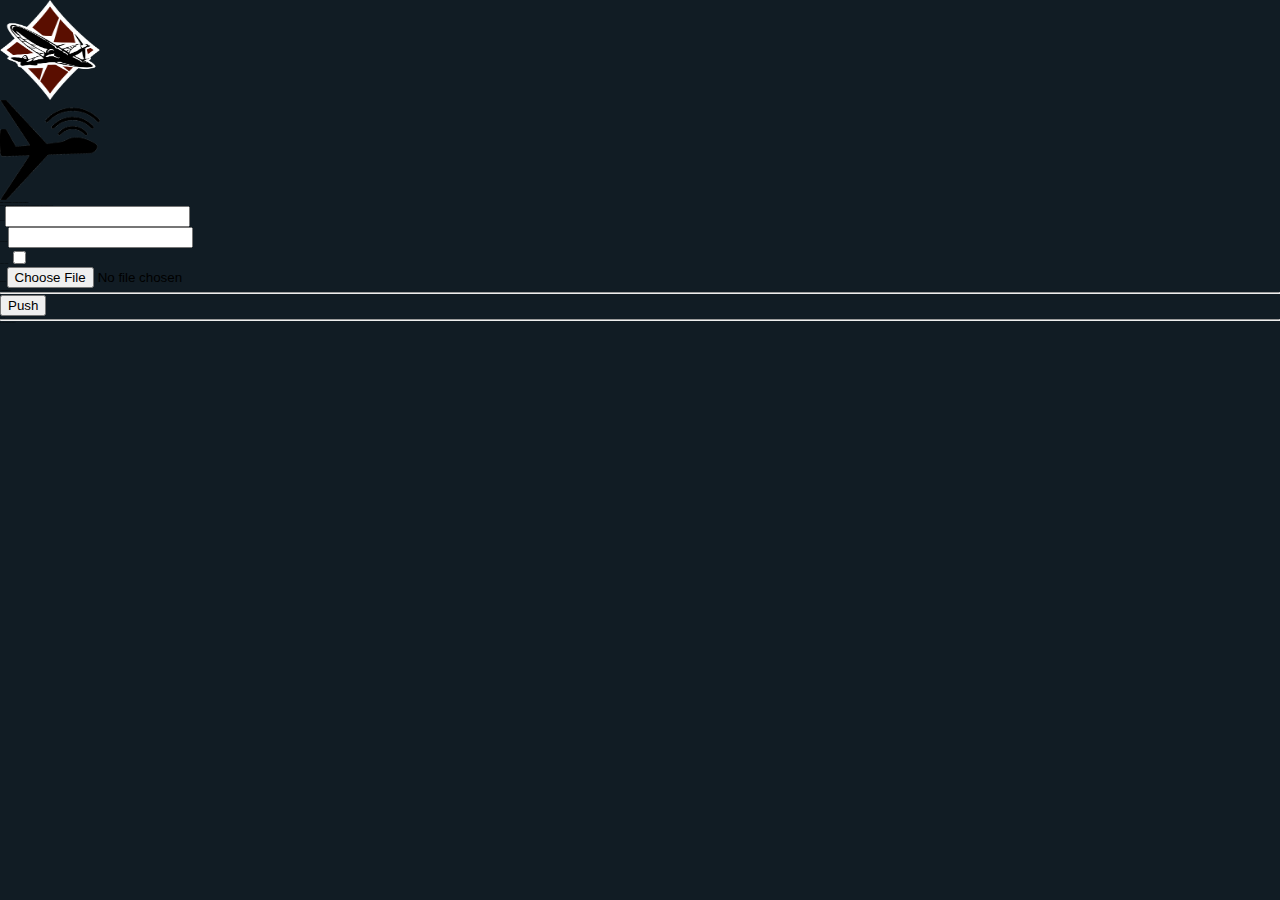
<file: index.html>
<!doctype html>

<html lang="en">

<head>
    <meta charset="utf-8">

    <title>BE3dARt</title>
    <meta name="description" content="The HTML5 Herald">
    <meta name="author" content="BE3dARt">

    <link rel="stylesheet" href="css/styles.css">

</head>

<body>

    <div id="page-wrapper">


        <div class="row">
            <div class="column">
                <div>
                    <img src="img/warThunder_Icon.png" alt="War Thunder Icon" width="100" height="100" onclick="window.location.href='soundboard.html'">

                </div>

                <div>

                    <img src="img/UAV_Icon.png" alt="UAV Icon" width="100" height="100" onclick="window.location.href='http://[2a02:aa15:337f:9d00:97b5:b12f:1eb4:a93a]:80/UAVenRoute.html'">

                </div>

            </div>

            <div class="column">
                <h1 id="hello">War Thunder Grind Calculator</h1>
                <div>Calculate the remaining grind for your dream vehicle! You will setup your profile and save it locally to access it every day!</div>

                <div id="box">

                    <div>
                        Silverlions:
                        <input type="number" id="silverlions">
                    </div>

                    <div>
                        Research Points:
                        <input type="number" id="researchPoints">
                    </div>

                </div>

                <div id="box">
                    Premium Account?
                    <input type="checkbox" id="premium">
                </div>

                <div id="box">
                    Import Profile:
                    <input type="file" id="fileInput">
                </div>

                <header class="header">
                    <h1>AudioMeter</h1>
                    <hr>
                </header>

                <div class="container">
                    <button onclick="beginDetect()">Push</button>
                    <p>Level：<span id="audio-value">null</span></p>
                </div>

                <footer class="footer">
                    <hr>
                    <p><span class="font-c-light">BY</span> Huooo <span class="font-c-light">AT</span> 2018-08-16 10:30:00</p>
                </footer>

                <pre id="fileDisplayArea"></pre>
            </div>


        </div>

    </div>

    <script>
        var fileInput = document.getElementById('fileInput');
        var fileDisplayArea = document.getElementById('fileDisplayArea');
        var hello = document.getElementById('hello');

        hello.addEventListener('click', function() {
            testus();
        });

        function testus() {
            let silverlions = document.getElementById("silverlions").value;
            let researchPoints = document.getElementById("researchPoints").value;
            let premium = document.getElementById("premium").value;
            fileDisplayArea.innerText = silverlions + researchPoints + premium;
        }

        window.onbeforeunload = function() {
            return "";
        };

        window.onload = function() {

            fileInput.addEventListener('change', function(e) {

                var file = fileInput.files[0];
                var reader = new FileReader();

                reader.onload = function(e) {
                    fileDisplayArea.innerText = reader.result;
                }
                reader.readAsText(file);
            });
        }

    </script>

</body>

</html>
</file>
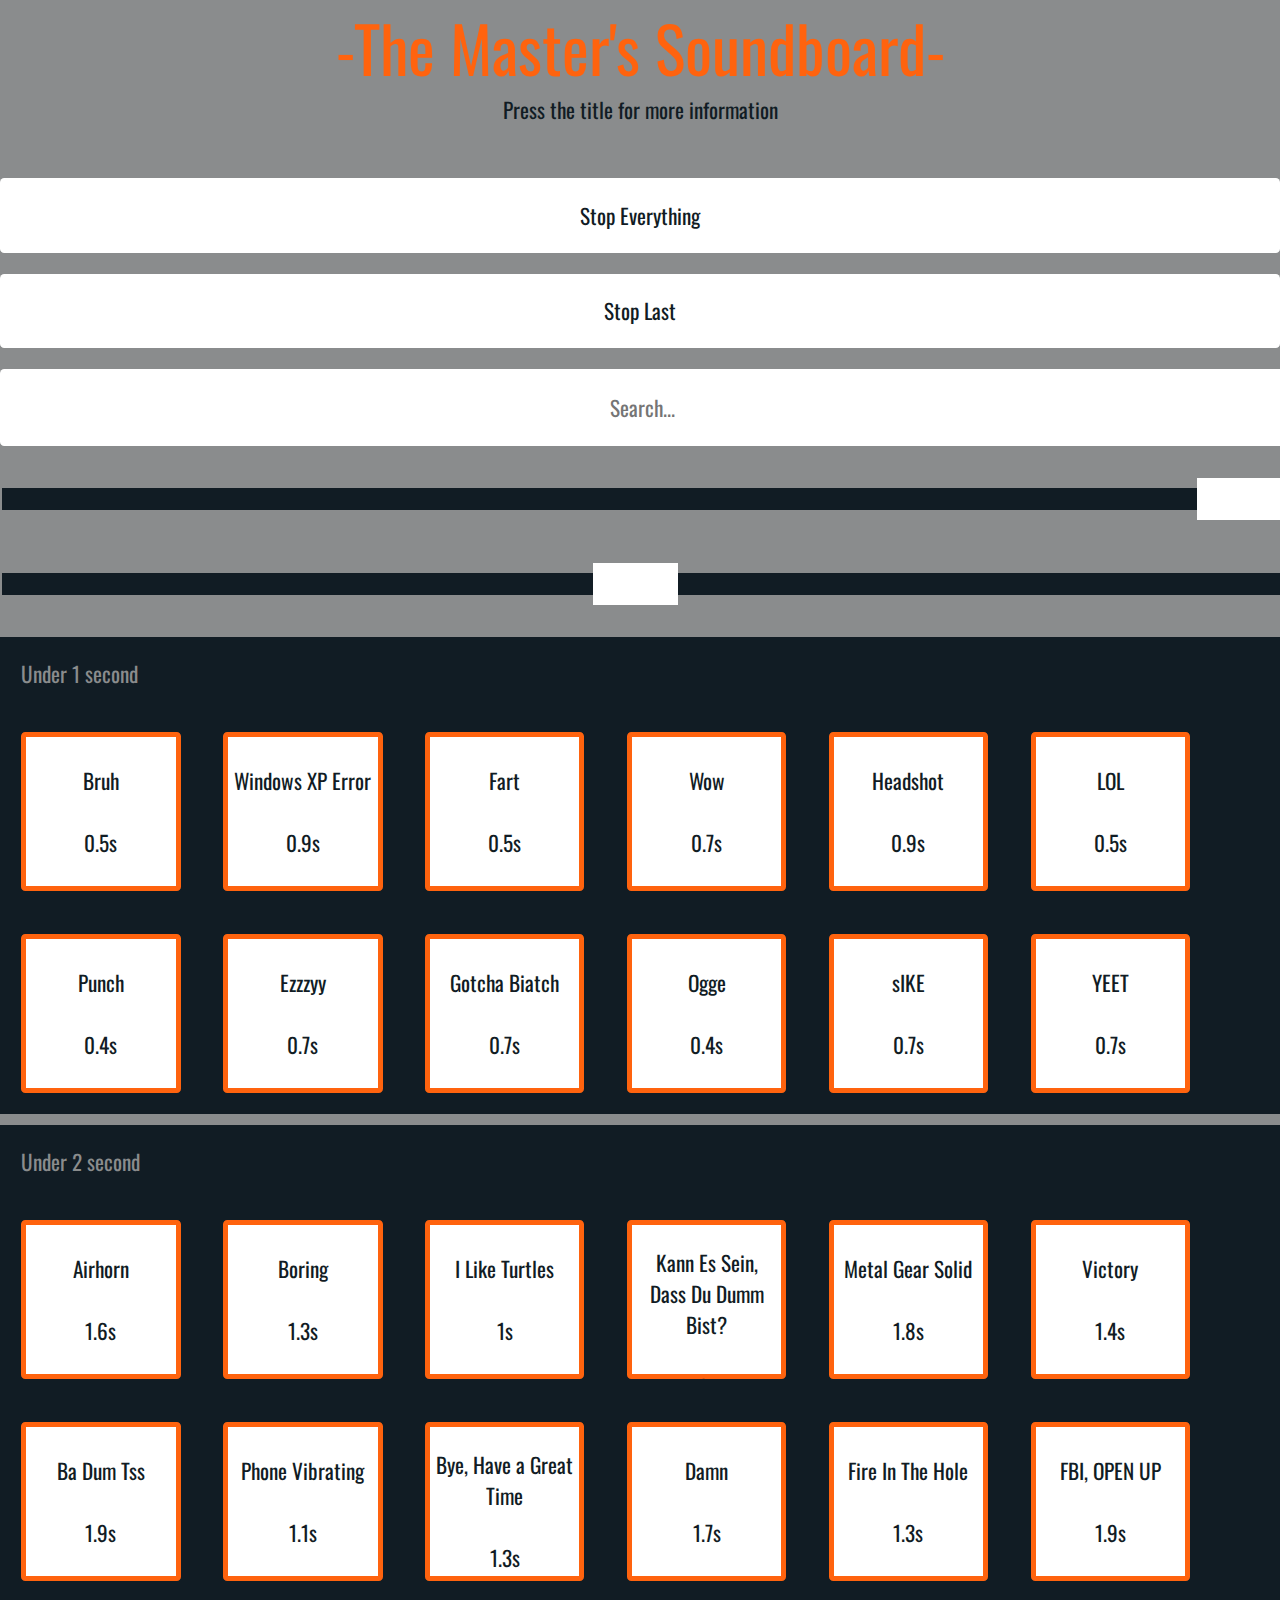
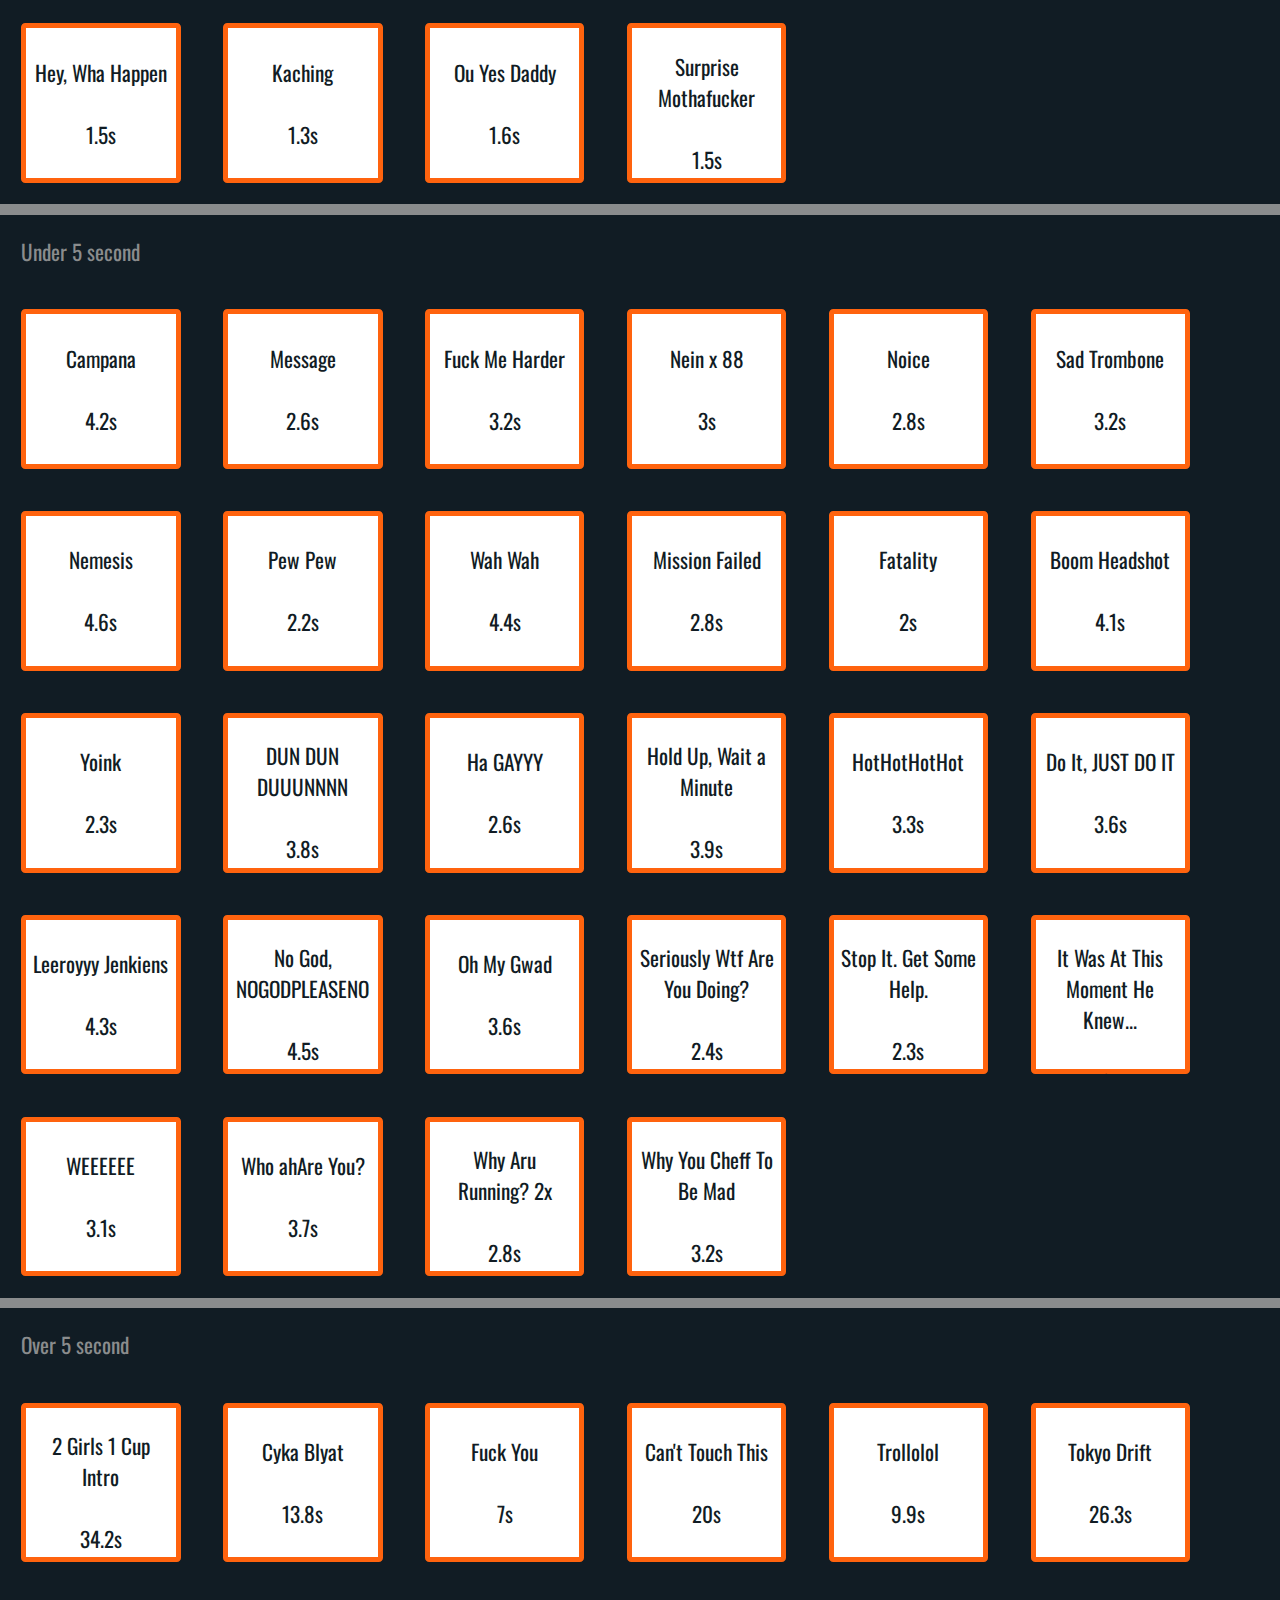
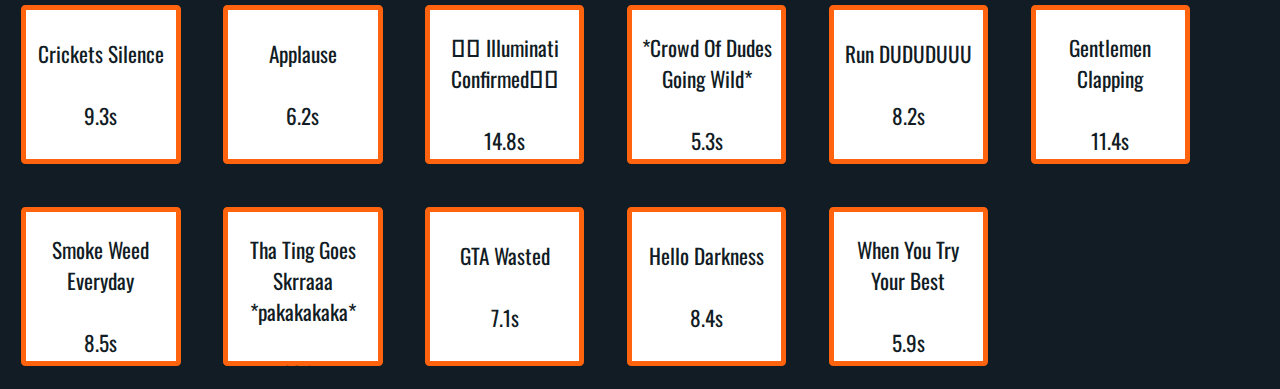
<file: soundboard.html>
<!doctype html>

<html lang="en">

<head>
    <meta charset="utf-8">

    <title>The Master's Soundboard</title>
    <meta name="description" content="The HTML5 Herald">
    <meta name="author" content="BE3dARt">

    <link href="https://fonts.googleapis.com/css?family=Oswald&display=swap" rel="stylesheet">
    <link rel="stylesheet" href="css/styles.css">
    <link rel="stylesheet" href="https://cdnjs.cloudflare.com/ajax/libs/font-awesome/4.7.0/css/font-awesome.min.css">

</head>

<body id="body">

    <div class="Header" id="header">
        <div id="webtitle" style="font-size: 6rem; color: #ff630e">-The Master's Soundboard-</div>

        <div id="information" style="font-size: 2rem; margin-bottom: 2rem; margin-top: 2rem;  display: none;">Howdy! Welcome to BE3dARt's Soundboard "The Master's Soundboard"!<br><br>To play a sound, simply press on the corresponding button.<br> They are sorted and grouped by their length.<br> To search for a specific button, enter into the dialog "Search...".<br> If you desire to stop a sound from playing, either press "Stop Everything" or press "Stop Last".<br>To adjust the volume, simply pull the upper slider to the left to make it quieter. Pull the upper slider to the right to make it louder.<br>To adjust the User Interface scale, pull the lower slider to the left to make it smaller. Pull the lower slider to the right to make it larger.<br><br>Have fun! Greetings BE3dARt</div>

        <div id="informationToggle" style="font-size: 2rem; margin-bottom: 4rem;">Press the title for more information</div>
        <button id="stopPlayingEverything" class="standartBox">Stop Everything</button>
        <button id="stopPlayingLast" class="standartBox">Stop Last</button>
        <input type="text" id="xPos" class="standartBox" placeholder="Search..." style="background-color: white; color: black">

        <input type="range" min="1" max="100" value="100" class="slider" id="myRange">
        <input type="range" min="1" max="100" value="50" class="slider" id="UIScale">

    </div>



    <div class="loading_c" id="loading_i">

        <div class="Bar" id="bar">

            <p class="bar_child"> Loading Engine...</p>

        </div>

    </div>
    <div class="Page-Wrapper" id="page-wrapper">
    </div>



</body>

<script type="text/javascript" src="js/scripts.js"></script>

</html>
</file>
<file: css/styles.css>
:root {
    --background: #111c24;
    --text: #111c24;
    --buttons: #ffffff;
    --header: #8a8c8d;
    --buttons_active: #61304B;
}


.standartBox {
    font-family: 'Oswald', sans-serif;
    vertical-align: top;
    background-color: var(--buttons);
    height: 7rem;
    margin-top: 1rem;
    margin-bottom: 1rem;
    width: 100%;
    border: none;
    color: var(--text);
    text-align: center;
    text-decoration: none;
    display: inline-block;
    font-size: 2rem;
    cursor: pointer;
    border-radius: 0.4rem;
    z-index: 1000;

}

html,
body {
    margin: 0;
    height: 100%;
    font-size: 1px;
    background: var(--background);
    font-family: 'Oswald', sans-serif;
}

.Header {
    width: 100%;
    min-height: 10rem;
    background-color: var(--header);
    border: none;
    color: var(--text);
    text-align: center;
    text-decoration: none;
    display: block;
    visibility: hidden;
    display: none;
    overflow: hidden;
}

.buttons {
    font-family: 'Oswald', sans-serif;
    vertical-align: top;
    background-color: var(--buttons);
    margin: 2rem;
    height: 15rem;
    width: 15rem;
    border: 0.5rem;
    border-style: solid;
    color: var(--text);
    text-align: center;
    text-decoration: none;
    display: inline-block;
    border-color: #ff630e;
    font-size: 2rem;
    cursor: pointer;
    border-radius: 0.4rem;
    z-index: 1000;
}

.button {
    font-family: 'Oswald', sans-serif;
    vertical-align: top;
    background-color: var(--buttons);
    width: 15rem;
    min-height: 8rem;
    margin: 2rem;
    border: none;
    color: var(--text);
    text-align: center;
    text-decoration: none;
    display: inline-block;
    font-size: 2rem;
    cursor: pointer;
    border-radius: 0.4rem;
    z-index: 1000;
}

.Page-Wrapper {
    width: 100%;
    height: 100%;
    visibility: hidden;
    display: none;

}

@keyframes mymove {
    from {
        background-color: #ff630e
    }

    to {
        background-color: #ffffff
    }

}

.orderDividerLengthLine {
    width: 100%;
    height: 1rem;
    background-color: var(--header);

}

.orderDividerText {
    font-family: 'Oswald', sans-serif;
    color: var(--header);
    font-size: 2rem;
    margin-left: 2rem;
}

.loading_c {
    position: absolute;
    top: 50%;
    left: 50%;
    -webkit-transform: translate(-50%, -50%);
    transform: translate(-50%, -50%);
    background-color: var(--background);
    width: 75%;
    height: 10%;
    display: flex;
    align-items: center;
    border: 2rem;
    border-color: #ff630e;
    border-style: solid;

}

.Bar {
    align-items: stretch;
    height: 100%;
    width: 0%;
    background-color: var(--buttons);
    font-size: 4rem;
    overflow: hidden;
    display: flex;
    align-items: center;
}

.bar_child {
    align-items: stretch;
    font-size: 4rem;
    margin: 1rem;
}

.slider {
    -webkit-appearance: none;
    width: 100%;
    margin-top: 3rem;
    margin-bottom: 3rem;
    height: 2rem;
    background: var(--text);
    outline: none;
    opacity: 1;
}


.slider::-webkit-slider-thumb {
    -webkit-appearance: none;
    appearance: none;
    width: 8rem;
    height: 4rem;
    background: var(--buttons);
    cursor: pointer;
}

.slider::-moz-range-thumb {
    width: 8rem;
    height: 4rem;
    background: var(--buttons);
    cursor: pointer;
}
</file>
